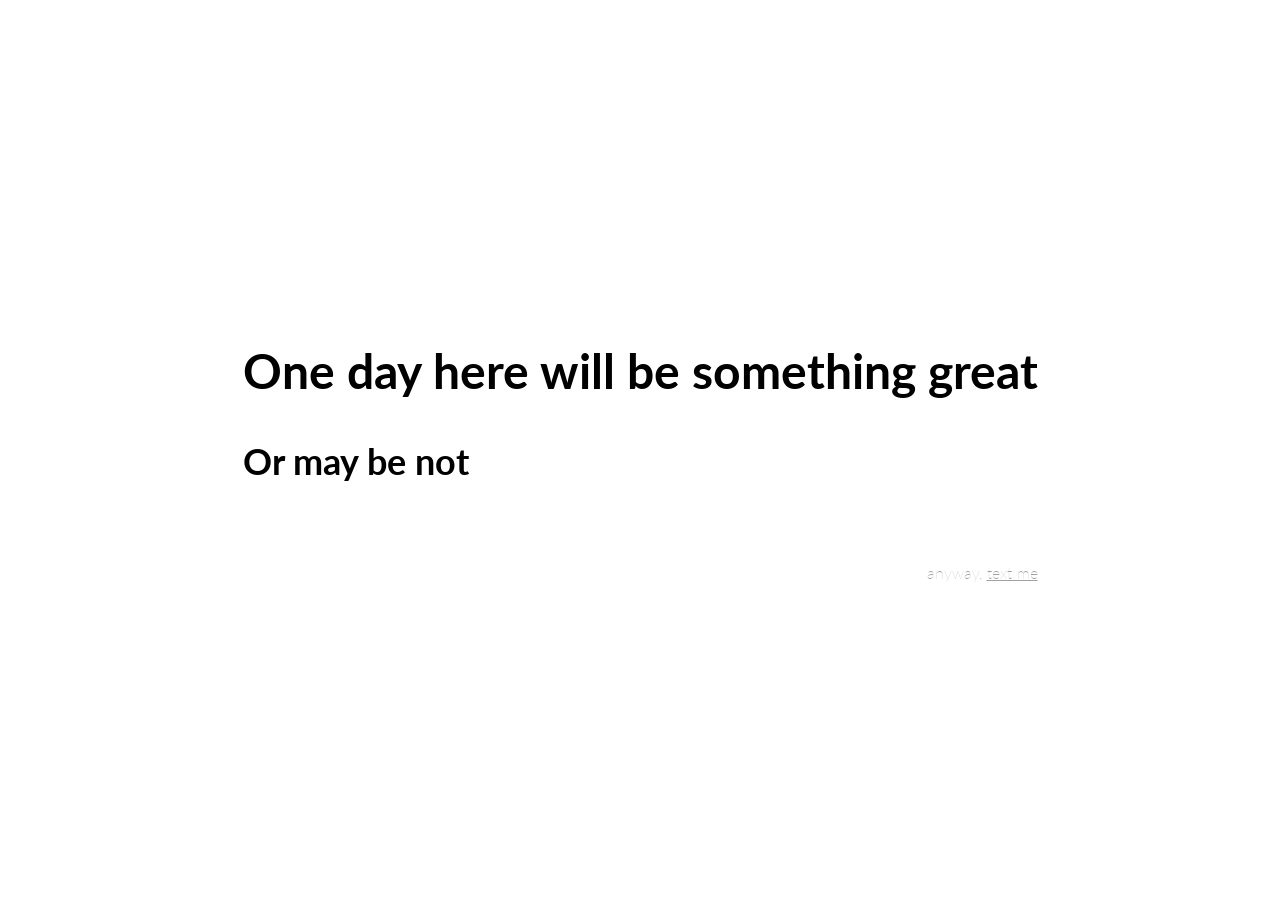
<file: index.html>
<html lang="en">
<head>
    <meta charset="UTF-8">
    <meta name="viewport" content="width=device-width, initial-scale=1">
    <link rel="preconnect" href="https://fonts.googleapis.com">
    <link rel="preconnect" href="https://fonts.gstatic.com" crossorigin>
    <link href="https://fonts.googleapis.com/css2?family=Lato:wght@100;400;700&display=swap" rel="stylesheet">

    <title>Nikolai Smolianinov</title>

    <style>
        * {
            box-sizing: border-box;
        }

        body {
            padding: 0;
            margin: 0;
            display: flex;
            flex-direction: column;
            align-items: center;
            justify-content: center;
            height: 100vh;
            width: 100vw;
        }

        .content {
            padding: 0 20px;
        }

        .lato-thin {
            font-family: "Lato", sans-serif;
            font-weight: 100;
            font-style: normal;
        }

        .lato-bold {
            font-family: "Lato", sans-serif;
            font-weight: 700;
            font-style: normal;
        }

        h1 {
            font-size: 48px;
            font-weight: 600;
        }

        h3 {
            font-size: 36px;
            font-weight: 600;
        }

        p {
            text-align: right;
            color: #a1a1a1;
            font-weight: 400;
            margin-top: 80px;
        }

        a {
            text-decoration: underline;
            color: currentColor;
        }
    </style>
</head>
<body>

<section class="content">
    <h1 class="lato-bold">One day here will be something great</h1>
    <h3 class="lato-bold">Or may be not</h3>

    <p class="lato-thin">anyway, <a href="https://t.me/niko_lie">text me</a></p>
</section>
</body>
</html>
</file>
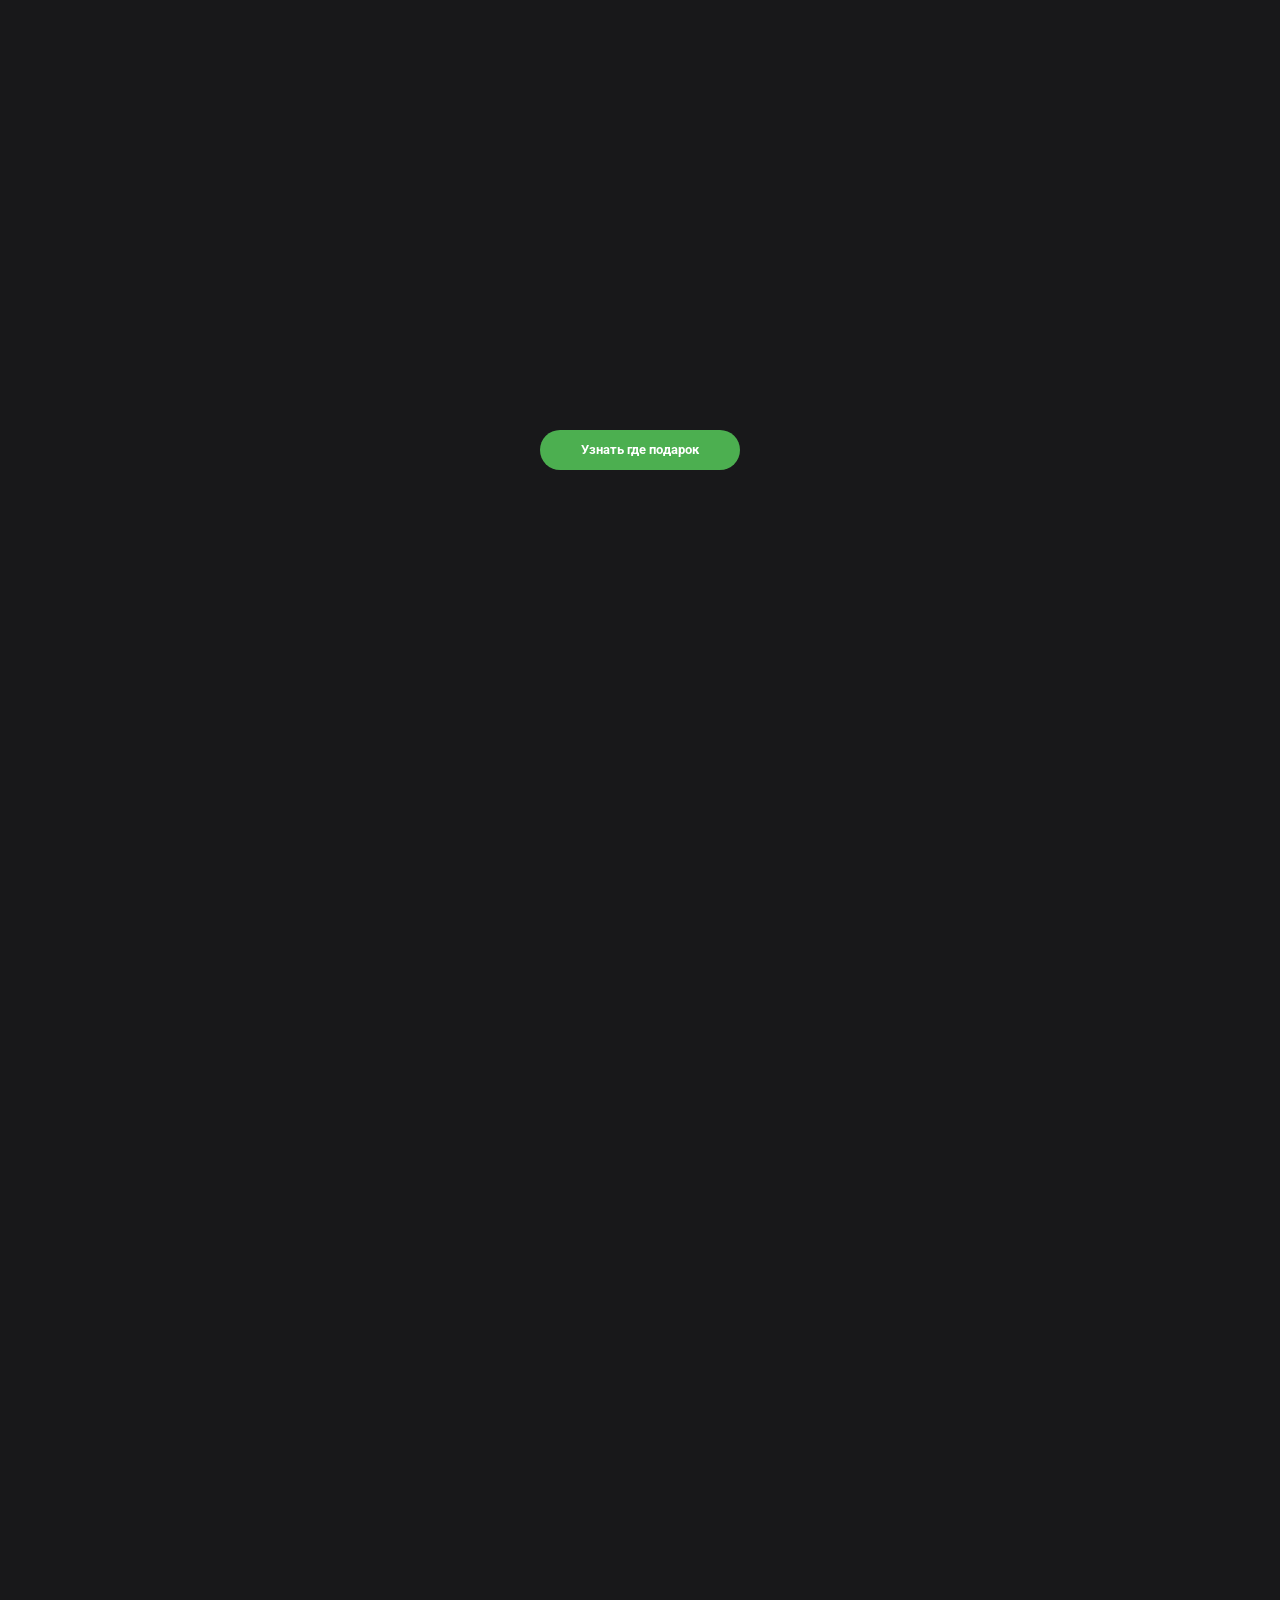
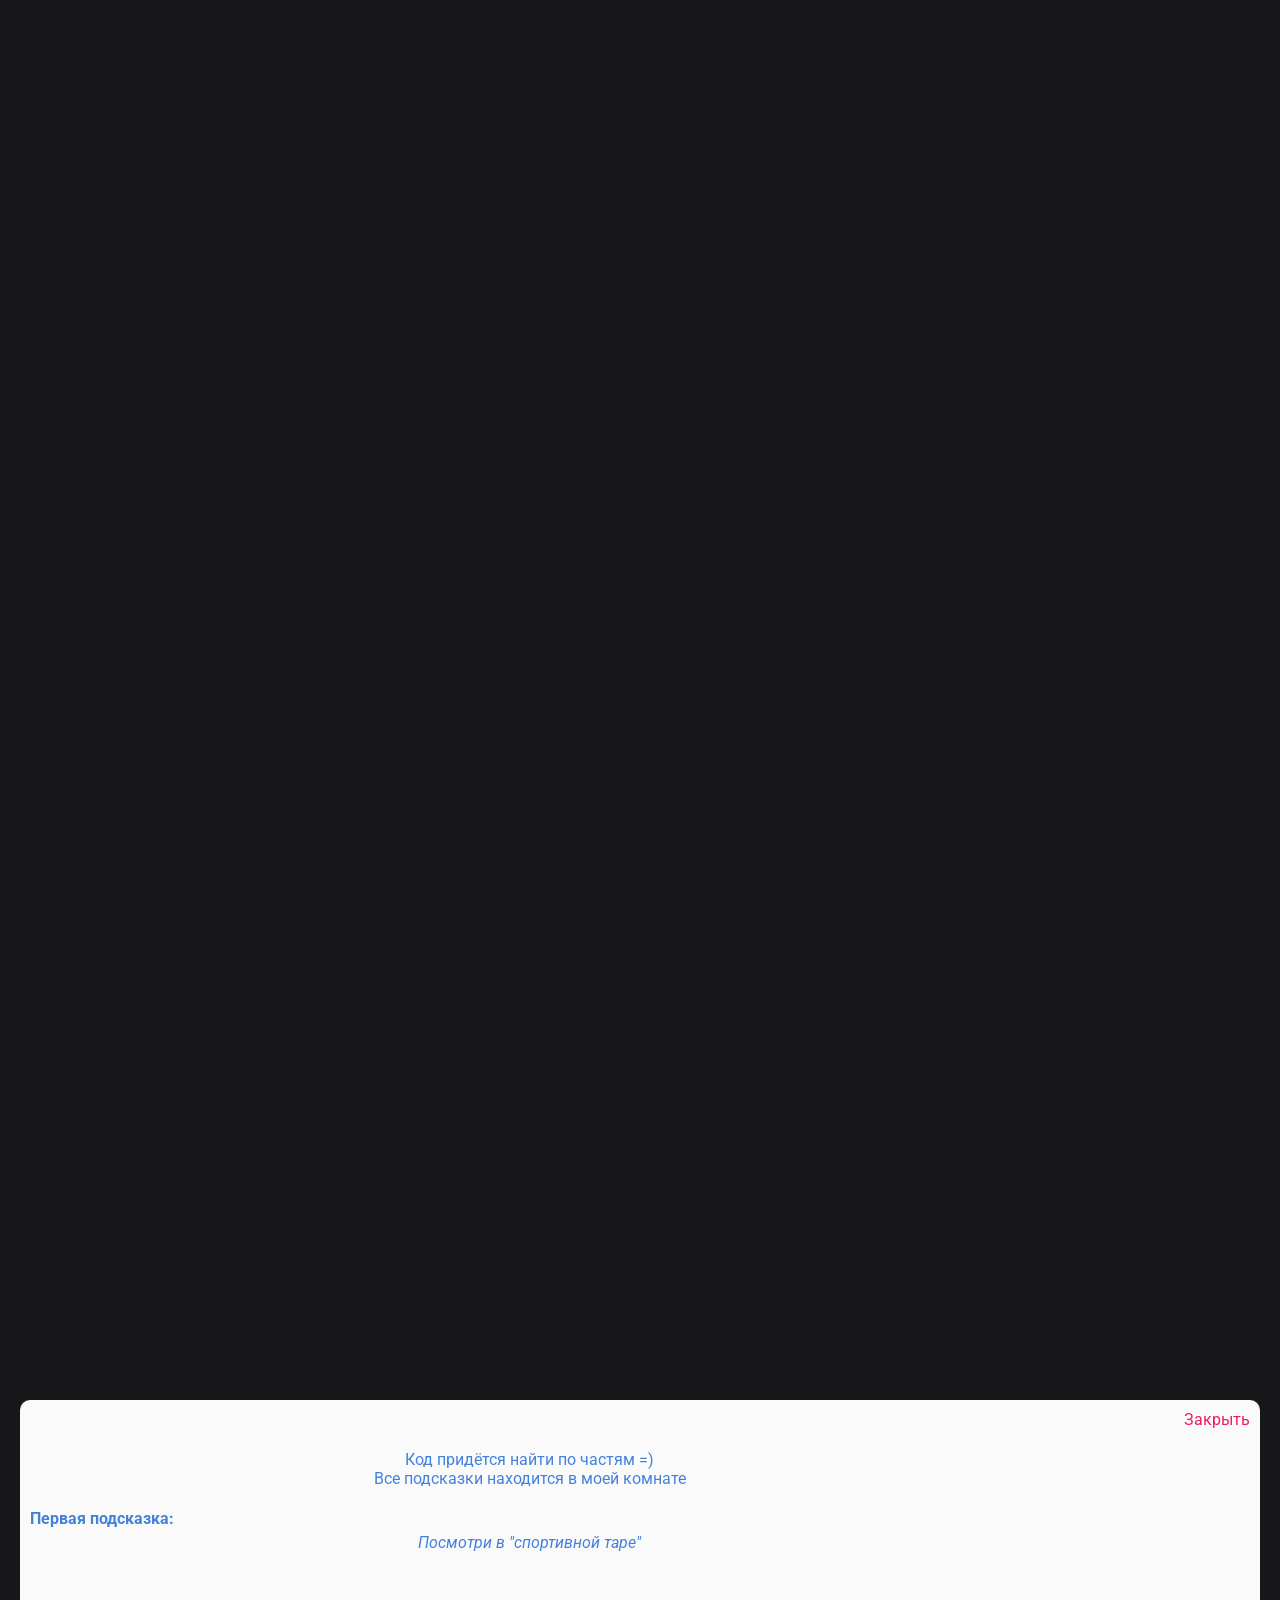
<file: gift/index.html>
<!doctype html><html lang="en"><head><meta charset="utf-8"/><link rel="icon" href="./favicon.ico"/><meta name="viewport" content="width=device-width,initial-scale=1"/><meta name="theme-color" content="#000000"/><link rel="preconnect" href="https://fonts.gstatic.com"><link href="https://fonts.googleapis.com/css2?family=Roboto:wght@300;400&display=swap" rel="stylesheet"><link rel="stylesheet" href="https://pro.fontawesome.com/releases/v5.10.0/css/all.css" integrity="sha384-AYmEC3Yw5cVb3ZcuHtOA93w35dYTsvhLPVnYs9eStHfGJvOvKxVfELGroGkvsg+p" crossorigin="anonymous"/><meta name="description" content="Web site created using create-react-app"/><link rel="apple-touch-icon" href="./logo192.png"/><link rel="manifest" href="./manifest.json"/><title>Подарок китси</title><link href="./static/css/main.930ac8bb.chunk.css" rel="stylesheet"></head><body><noscript>You need to enable JavaScript to run this app.</noscript><div id="root"></div><script>!function(e){function t(t){for(var n,i,a=t[0],c=t[1],l=t[2],s=0,p=[];s<a.length;s++)i=a[s],Object.prototype.hasOwnProperty.call(o,i)&&o[i]&&p.push(o[i][0]),o[i]=0;for(n in c)Object.prototype.hasOwnProperty.call(c,n)&&(e[n]=c[n]);for(f&&f(t);p.length;)p.shift()();return u.push.apply(u,l||[]),r()}function r(){for(var e,t=0;t<u.length;t++){for(var r=u[t],n=!0,a=1;a<r.length;a++){var c=r[a];0!==o[c]&&(n=!1)}n&&(u.splice(t--,1),e=i(i.s=r[0]))}return e}var n={},o={1:0},u=[];function i(t){if(n[t])return n[t].exports;var r=n[t]={i:t,l:!1,exports:{}};return e[t].call(r.exports,r,r.exports,i),r.l=!0,r.exports}i.e=function(e){var t=[],r=o[e];if(0!==r)if(r)t.push(r[2]);else{var n=new Promise((function(t,n){r=o[e]=[t,n]}));t.push(r[2]=n);var u,a=document.createElement("script");a.charset="utf-8",a.timeout=120,i.nc&&a.setAttribute("nonce",i.nc),a.src=function(e){return i.p+"static/js/"+({}[e]||e)+"."+{3:"4b4437c7"}[e]+".chunk.js"}(e);var c=new Error;u=function(t){a.onerror=a.onload=null,clearTimeout(l);var r=o[e];if(0!==r){if(r){var n=t&&("load"===t.type?"missing":t.type),u=t&&t.target&&t.target.src;c.message="Loading chunk "+e+" failed.\n("+n+": "+u+")",c.name="ChunkLoadError",c.type=n,c.request=u,r[1](c)}o[e]=void 0}};var l=setTimeout((function(){u({type:"timeout",target:a})}),12e4);a.onerror=a.onload=u,document.head.appendChild(a)}return Promise.all(t)},i.m=e,i.c=n,i.d=function(e,t,r){i.o(e,t)||Object.defineProperty(e,t,{enumerable:!0,get:r})},i.r=function(e){"undefined"!=typeof Symbol&&Symbol.toStringTag&&Object.defineProperty(e,Symbol.toStringTag,{value:"Module"}),Object.defineProperty(e,"__esModule",{value:!0})},i.t=function(e,t){if(1&t&&(e=i(e)),8&t)return e;if(4&t&&"object"==typeof e&&e&&e.__esModule)return e;var r=Object.create(null);if(i.r(r),Object.defineProperty(r,"default",{enumerable:!0,value:e}),2&t&&"string"!=typeof e)for(var n in e)i.d(r,n,function(t){return e[t]}.bind(null,n));return r},i.n=function(e){var t=e&&e.__esModule?function(){return e.default}:function(){return e};return i.d(t,"a",t),t},i.o=function(e,t){return Object.prototype.hasOwnProperty.call(e,t)},i.p="./",i.oe=function(e){throw console.error(e),e};var a=this.webpackJsonpgift=this.webpackJsonpgift||[],c=a.push.bind(a);a.push=t,a=a.slice();for(var l=0;l<a.length;l++)t(a[l]);var f=c;r()}([])</script><script src="./static/js/2.216973d9.chunk.js"></script><script src="./static/js/main.17280aad.chunk.js"></script></body></html>
</file>
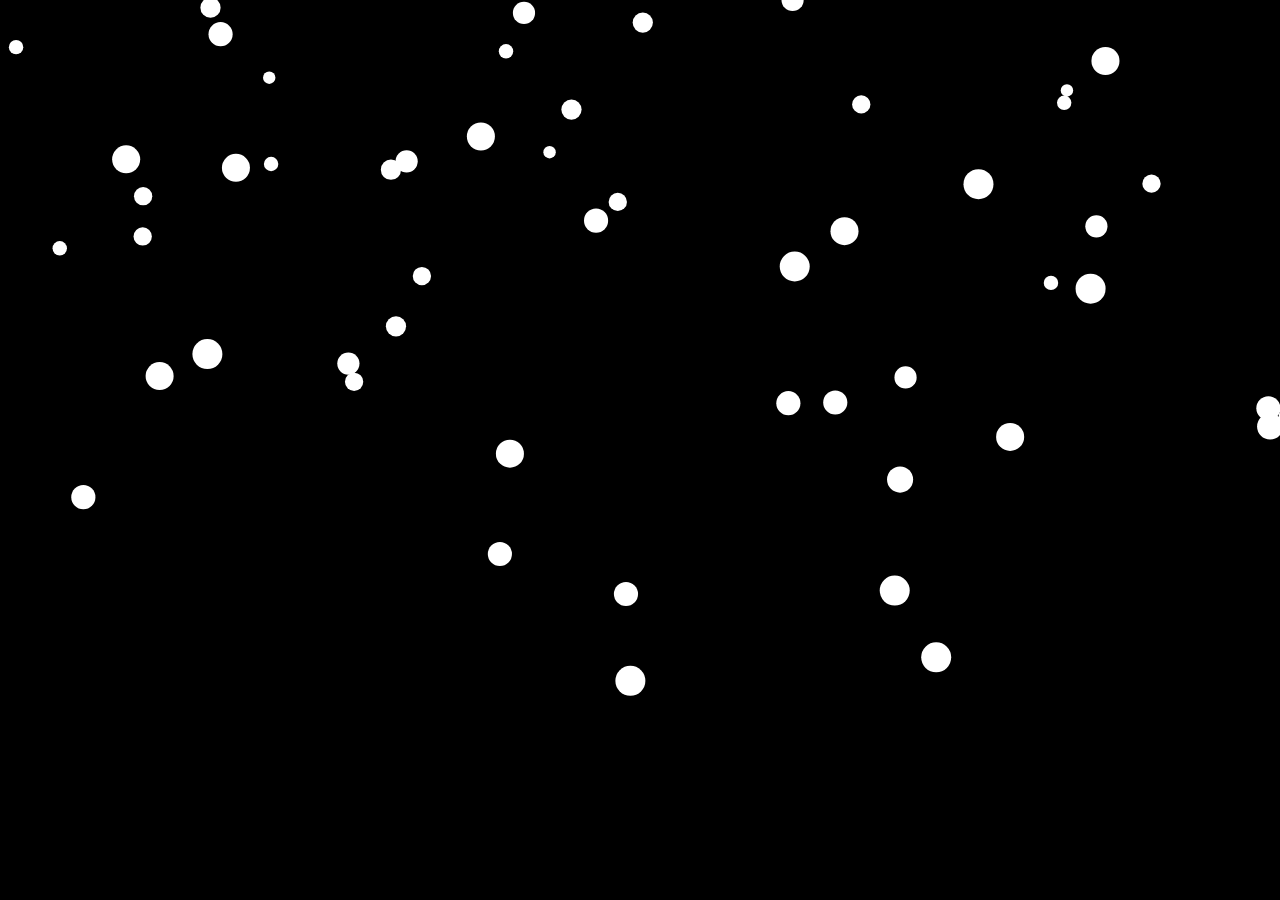
<file: snow/index.html>
<!DOCTYPE html>
<html lang="en">
<head>
	<meta charset="utf-8">
	<title>My canvas playground</title>
</head>
<body style="margin: 0; height: 100vh; width: 100vw; background-color: #000000">
	<canvas id="canvas" style="display: block">no canvas</canvas>

	<script type="text/javascript" src="script.js"></script>
</body>
</html>
</file>
<file: gift/static/css/main.930ac8bb.chunk.css>
body{margin:0;font-family:-apple-system,BlinkMacSystemFont,"Segoe UI","Roboto","Oxygen","Ubuntu","Cantarell","Fira Sans","Droid Sans","Helvetica Neue",sans-serif;-webkit-font-smoothing:antialiased;-moz-osx-font-smoothing:grayscale}code{font-family:source-code-pro,Menlo,Monaco,Consolas,"Courier New",monospace}.App,body{background-color:#18181a;overflow:hidden}.App{text-align:center;height:100vh;width:100vw;display:flex;align-content:center;justify-content:center}*{font-family:"Roboto",sans-serif}button{color:#fff;background-color:#4caf50;padding:10px 15px;border-radius:20px;border:none}button,button:focus{outline:none}.main{display:flex;align-content:center;justify-content:center}.start-btn{height:40px;width:200px;position:fixed;top:50%;margin-top:-20px;left:50%;margin-left:-100px}p{color:#fff;max-width:250px}.vinsWrap{height:100px;width:95px}.vins{max-height:100px;min-height:100px;transition:1s}input{background-color:#b0bec5;padding:0 10px;border-radius:0;margin:0;font-size:16px}input,input:focus{height:40px;border:none;outline:none}.submit{height:40px;margin:0;border-radius:0}.tooltipWrap{transition:.6s;transform:translateY(3000px);position:absolute;top:0;left:0;background:#fafafa;height:100vh;width:calc(100vw - 40px);margin:0 20px;border-top-left-radius:10px;border-top-right-radius:10px}.tooltipWrap-open{transform:translateY(20px)}.close-tooltip{position:absolute;top:10px;right:10px;color:#e91e63}
/*# sourceMappingURL=main.930ac8bb.chunk.css.map */
</file>
